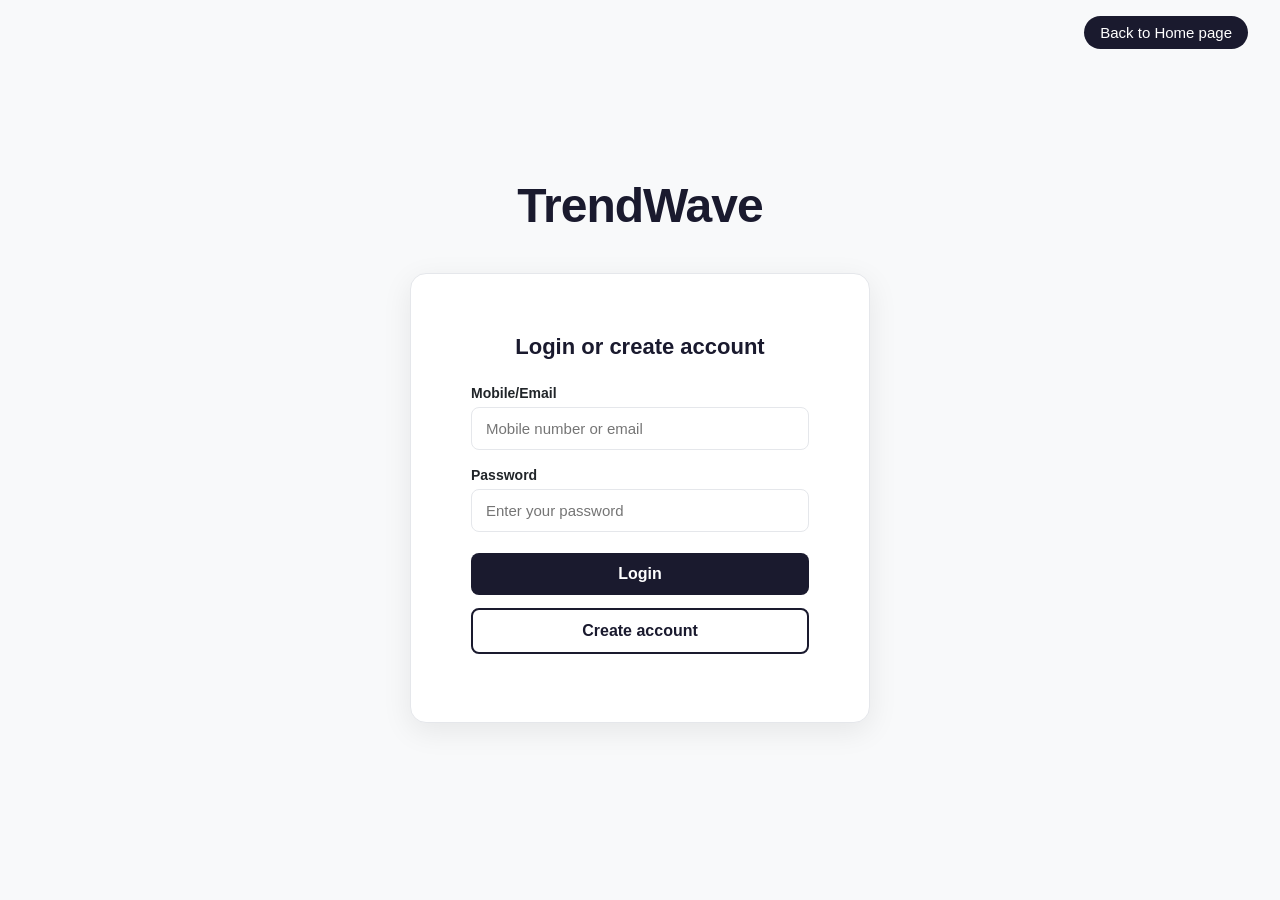
<file: index1.html>
<!DOCTYPE html>
<html lang="en">

<head>
    <meta charset="UTF-8">
    <meta name="viewport" content="width=device-width, initial-scale=1.0">
    <title>TrendWave - Login</title>
    <link rel="stylesheet" href="style1.css">
</head>

<body>
    <div id="back">
        <a href="index.html">Back to Home page</a>
    </div>
    <h1 id="title">TrendWave</h1>
    <div id="login">
        <h1 id="logg">Login or create account</h1>
        <label for="userInput" id="mob">Mobile/Email</label>
        <input type="text" id="userInput" name="userInput" placeholder="Mobile number or email" required>

        <label for="password" id="pas">Password</label>
        <input type="password" id="password" name="password" placeholder="Enter your password" required>

        <button id="submit" type="submit">Login</button>
        <button id="Sign" type="submit">Create account</button>
    </div>
    <script src="index1.js"></script>
</body>

</html>
</file>
<file: style1.css>
* {
    margin: 0;
    padding: 0;
    box-sizing: border-box;
    font-family: Arial, Helvetica, sans-serif;
}

body {
    background-color: #f8f9fa;
    display: flex;
    flex-direction: column;
    align-items: center;
    justify-content: center;
    min-height: 100vh;
    padding: 20px;
}

#back {
    font-size: 15px;
    position: absolute;
    top: 24px;
    right: 32px;
}

#back a{
    text-decoration: none;
    color: white;
    padding: 8px 16px;
    border-radius: 20px;
    background-color: #1a1a2e;
    transition: 0.3s;
}

#back a:hover {
    background-color: #e94560;
}

#title {
    font-size: 48px;
    text-align: center;
    margin-top: 40px;
    color: #1a1a2e;
    letter-spacing: -1px;
}

#login {
    background-color: #FFFFFF;
    padding: 60px;
    margin: 40px;
    width: 100%;
    max-width: 460px;
    box-shadow: 0 8px 30px rgba(0, 0, 0, 0.08);
    border-radius: 16px;
    border: 1px solid #E5E7EB;
    display: flex;
    flex-direction: column;
    align-items: center;
}

#logg {
    margin-bottom: 24px;
    font-size: 22px;
    color: #1a1a2e;
    text-align: center;
}

#mob {
    font-weight: 600;
    margin-top: 1px;
    margin-bottom: 6px;
    width: 100%;
    text-align: left;
    color: #212529;
    font-size: 14px;
}

#pas {
    font-weight: 600;
    margin-top: 1px;
    margin-bottom: 6px;
    width: 100%;
    text-align: left;
    color: #212529;
    font-size: 14px;
}

#userInput {
    width: 100%;
    padding: 12px 14px;
    margin-bottom: 16px;
    border: 1px solid #E5E7EB;
    border-radius: 8px;
    font-size: 15px;
    outline: none;
    color: #212529;
    transition: border-color 0.2s;
}

#userInput:focus {
    border-color: #1a1a2e;
}

#password {
    width: 100%;
    padding: 12px 14px;
    margin-bottom: 16px;
    border: 1px solid #E5E7EB;
    border-radius: 8px;
    font-size: 15px;
    outline: none;
    color: #212529;
    transition: border-color 0.2s;
}

#password:focus {
    border-color: #1a1a2e;
}

#submit {
    width: 100%;
    padding: 12px 24px;
    margin: 5px 0;
    background: #1a1a2e;
    color: white;
    border: none;
    border-radius: 8px;
    cursor: pointer;
    font-size: 16px;
    font-weight: 600;
    transition: 0.2s ease;
}

#submit:hover {
    background: #e94560;
    transform: translateY(-1px);
}

#Sign {
    width: 100%;
    padding: 12px 24px;
    margin: 8px 0;
    background: transparent;
    color: #1a1a2e;
    border: 2px solid #1a1a2e;
    border-radius: 8px;
    cursor: pointer;
    font-size: 16px;
    font-weight: 600;
    transition: 0.2s ease;
}

#Sign:hover {
    background: #1a1a2e;
    color: white;
    transform: translateY(-1px);
}

@media (max-width: 600px) {
    body {
        padding: 16px;
    }

    #back {
        position: static;
        margin-bottom: 16px;
    }

    #title {
        font-size: 32px;
        margin-top: 16px;
    }

    #login {
        width: 100%;
        padding: 32px 24px;
        margin: 24px 0;
    }

    #logg {
        font-size: 18px;
    }

    #userInput,
    #password {
        font-size: 14px;
    }

    #submit,
    #Sign {
        font-size: 15px;
        padding: 10px;
    }
}
</file>
